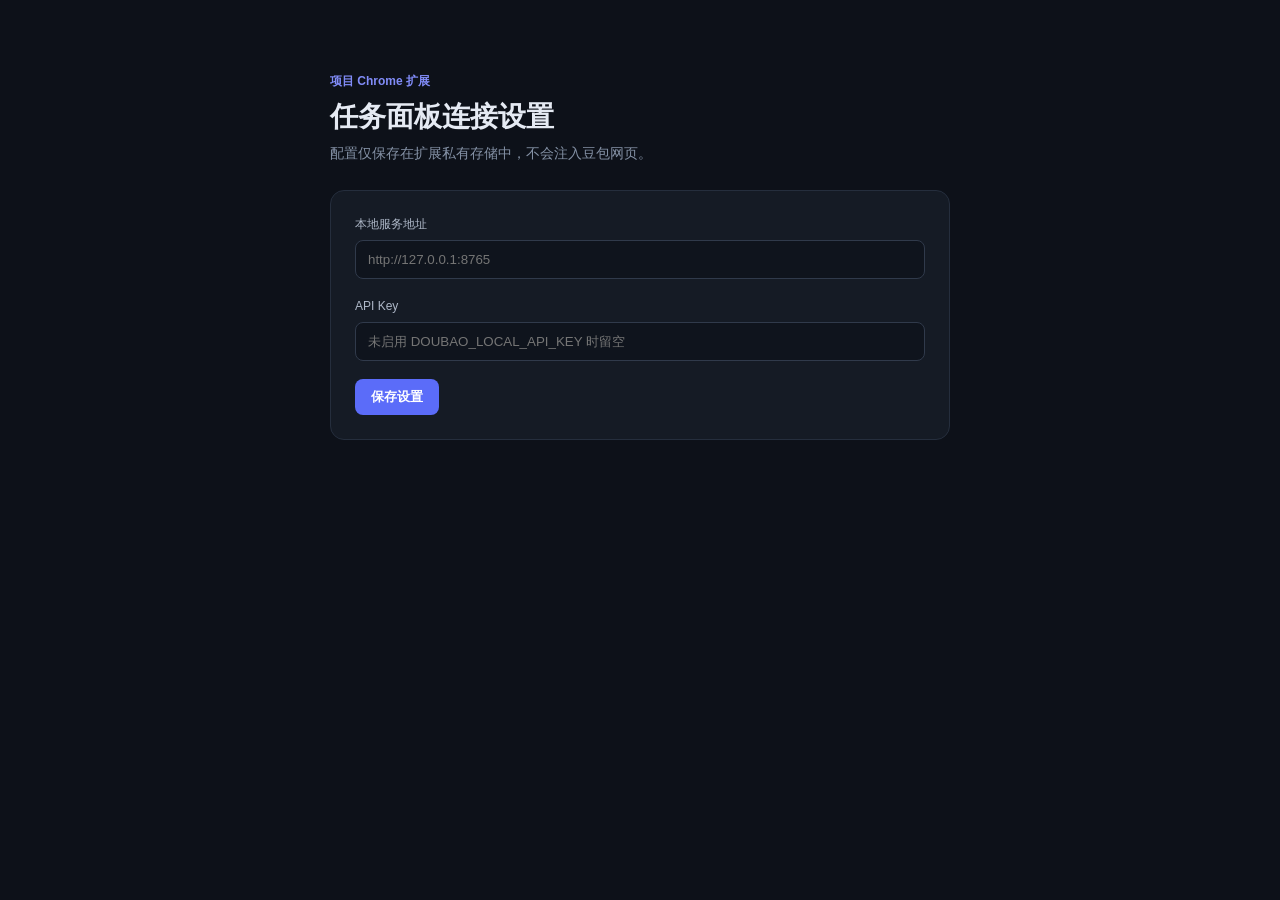
<file: browser/extension/options.html>
<!doctype html>
<html lang="zh-CN">
<head>
  <meta charset="utf-8">
  <meta name="viewport" content="width=device-width,initial-scale=1">
  <title>豆包分镜任务面板设置</title>
  <link rel="stylesheet" href="options.css">
</head>
<body>
  <main>
    <header><span>项目 Chrome 扩展</span><h1>任务面板连接设置</h1><p>配置仅保存在扩展私有存储中，不会注入豆包网页。</p></header>
    <form id="settings-form">
      <label><span>本地服务地址</span><input id="api-base" type="url" required placeholder="http://127.0.0.1:8765"></label>
      <label><span>API Key</span><input id="api-key" type="password" autocomplete="off" placeholder="未启用 DOUBAO_LOCAL_API_KEY 时留空"></label>
      <div class="actions"><button type="submit">保存设置</button><output id="feedback"></output></div>
    </form>
  </main>
  <script src="options.js"></script>
</body>
</html>
</file>
<file: browser/extension/options.css>
:root { color-scheme: dark; font: 14px/1.5 Inter, "Microsoft YaHei", sans-serif; background: #0d1119; color: #e5eaf3; }
body { margin: 0; } main { width: min(620px, calc(100% - 40px)); margin: 70px auto; }
header { margin-bottom: 26px; } header span { color: #818cf8; font-size: 12px; font-weight: 700; } h1 { margin: 5px 0; } p { margin: 0; color: #8491a5; }
form { display: grid; gap: 18px; padding: 24px; border: 1px solid #252e3d; border-radius: 14px; background: #151b25; }
label { display: grid; gap: 7px; } label span { color: #aeb8c8; font-size: 12px; }
input { padding: 11px 12px; border: 1px solid #303a4b; border-radius: 8px; outline: none; color: #e5eaf3; background: #0f141d; } input:focus { border-color: #6674ed; }
.actions { display: flex; align-items: center; gap: 12px; } button { padding: 9px 16px; border: 0; border-radius: 8px; color: white; background: #5b6cf9; cursor: pointer; font-weight: 700; }
output { color: #94a3b8; } output.ok { color: #4ade80; } output.error { color: #fb7185; }
</file>
